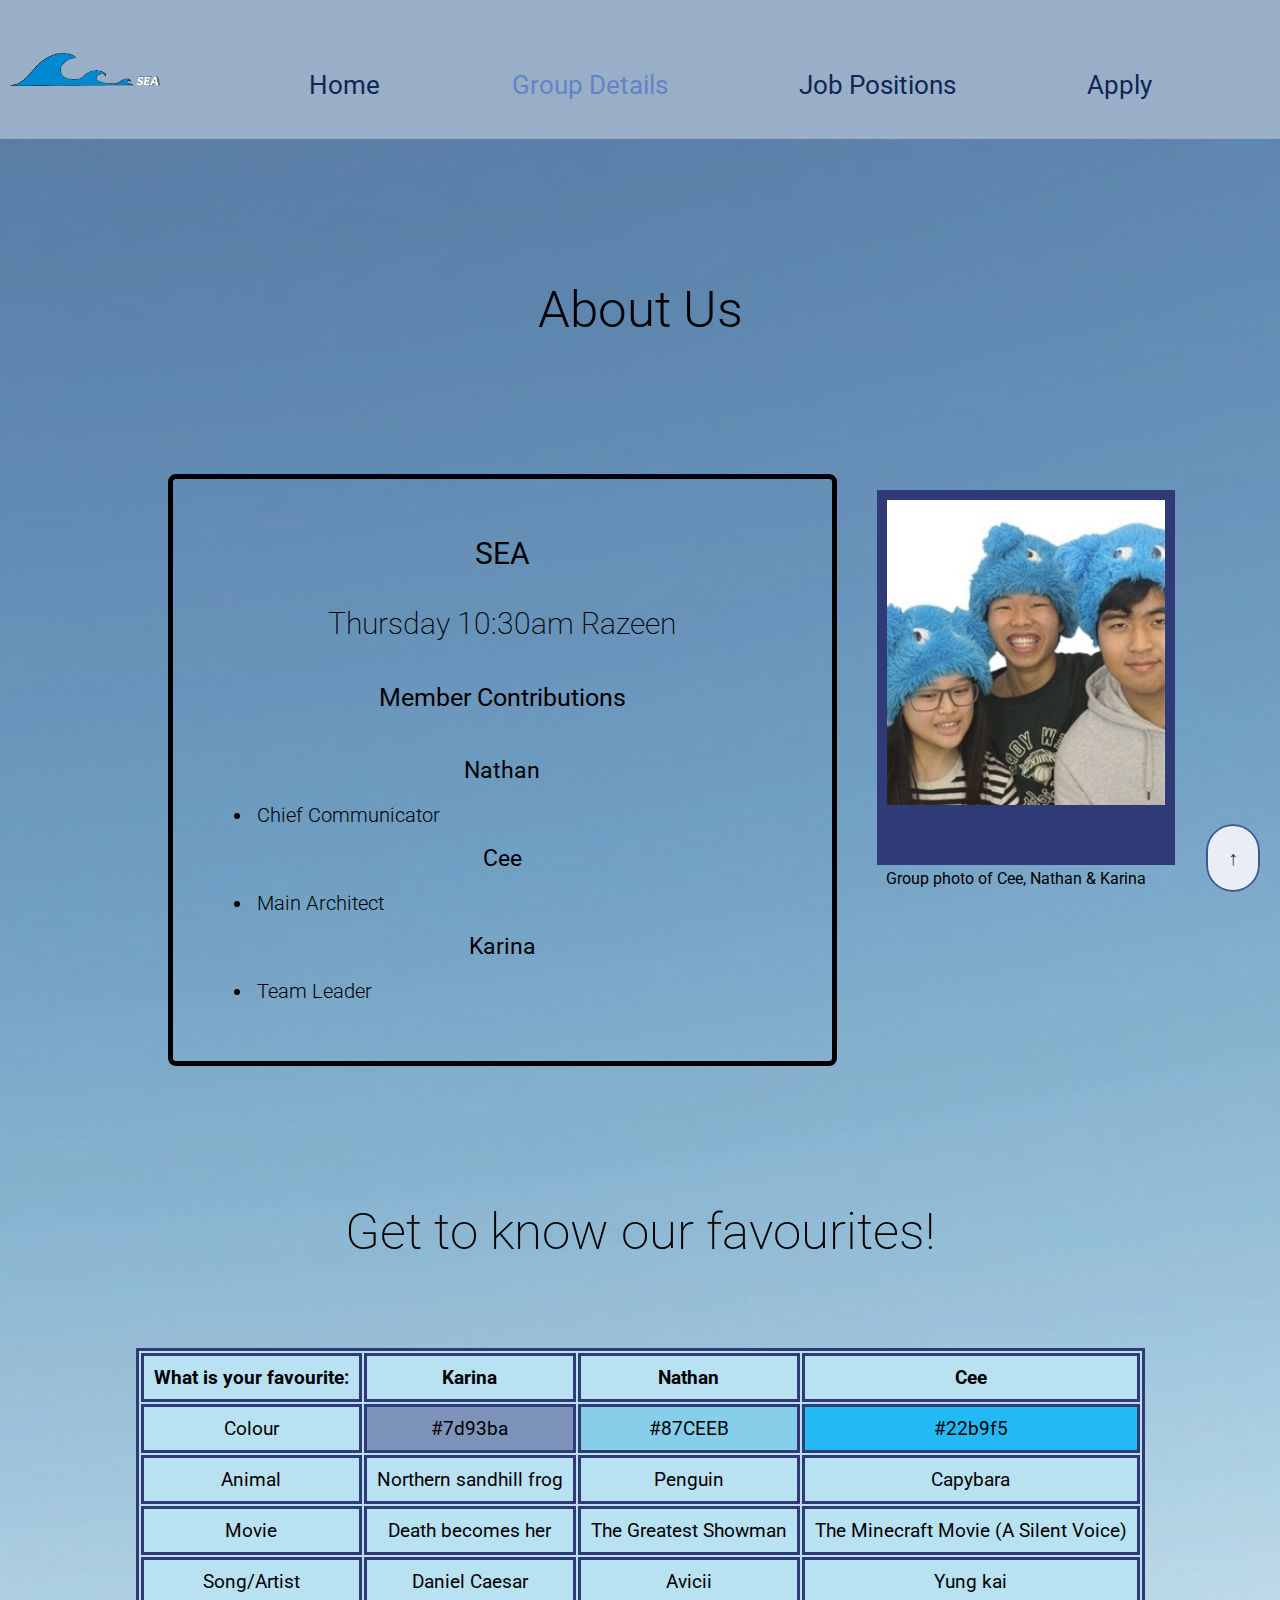
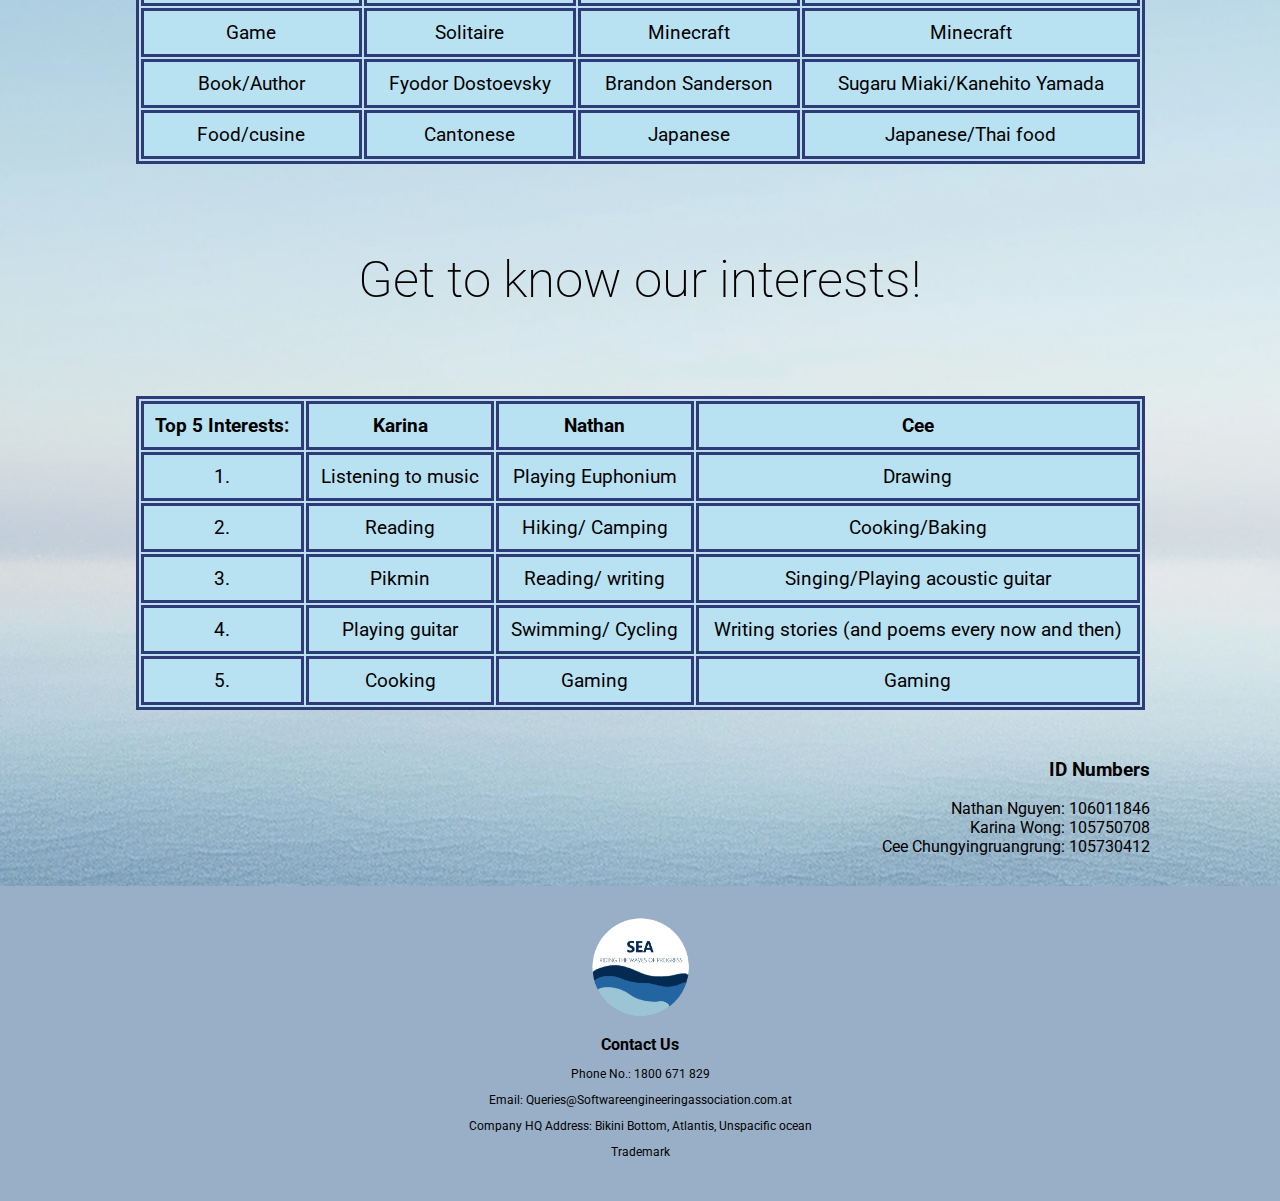
<file: about.html>
<!DOCTYPE html>
<html lang="en">
  <head>
    <meta charset="UTF-8" />
    <meta name="description" content="Job description of for SEA company" />
    <meta name="keywords" content="SEA, about us, about, team members" />
    <meta name="author" content="Karina Wong" />
    <!-- Require links for using Google font API-->
    <link rel="preconnect" href="https://fonts.googleapis.com" />
    <link rel="preconnect" href="https://fonts.gstatic.com" crossorigin />
    <link
      href="https://fonts.googleapis.com/css2?family=Roboto:ital,wght@0,100..900;1,100..900&display=swap"
      rel="stylesheet"
    />
    <!-- Require links for using Animate CSS API-->
    <link
      rel="stylesheet"
      href="https://cdnjs.cloudflare.com/ajax/libs/animate.css/4.1.1/animate.min.css"
    />

    <link rel="stylesheet" href="styles/styles.css" />

    <title>About Us Page</title>
  </head>
  <body>
    <header>
      <div class="nav-bar">
        <div class="nav-logo">
          <img
            src="images/Logo_idk.png"
            alt="SEA Company Logo"
            class="animate__lightSpeedInLeft animate__wobble"
          />
        </div>
        <div class="nav-links">
          <nav class="menu about">
            <ul>
              <li><a href="index.html">Home</a></li>
              <li class="active-page">
                <a href="about.html">Group Details</a>
              </li>
              <li><a href="jobs.html">Job Positions</a></li>
              <li><a href="apply.html">Apply</a></li>
            </ul>
          </nav>
        </div>
      </div>
    </header>
    <main class="about-us">
      <h1>About Us</h1>
      <div class="contribution">
        <div class="text-contribution">
          <h2>SEA</h2>
          <h3>Thursday 10:30am Razeen</h3>
          <h4>Member Contributions</h4>
          <dl>
            <dt>Nathan</dt>
            <dd>
              <ul>
                <li>Chief Communicator</li>
              </ul>
            </dd>

            <dt>Cee</dt>
            <dd>
              <ul>
                <li>Main Architect</li>
              </ul>
            </dd>
            <dt>Karina</dt>
            <dd>
              <ul>
                <li>Team Leader</li>
              </ul>
            </dd>
          </dl>
        </div>
        <div class="group-photo">
          <figure>
            <img
              src="images/group_photo.jpg"
              alt="Group photo of all members."
              class="aanimate__slideInRight"
            />
            <figcaption>Group photo of Cee, Nathan & Karina</figcaption>
          </figure>
        </div>
      </div>

      <div class="interests">
        <h5>Get to know our favourites!</h5>
        <div class="table-wrapper">
          <table class="favourite-table">
            <thead>
              <tr>
                <th>What is your favourite:</th>
                <th>Karina</th>
                <th>Nathan</th>
                <th>Cee</th>
              </tr>
            </thead>
            <tbody>
              <tr>
                <td>Colour</td>
                <td class="karina-colour">#7d93ba</td>
                <td class="nathan-colour">#87CEEB</td>
                <td class="cee-colour">#22b9f5</td>
              </tr>
              <tr>
                <td>Animal</td>
                <td>Northern sandhill frog</td>
                <td>Penguin</td>
                <td>Capybara</td>
              </tr>
              <tr>
                <td>Movie</td>
                <td>Death becomes her</td>
                <td>The Greatest Showman</td>
                <td>The Minecraft Movie (A Silent Voice)</td>
              </tr>
              <tr>
                <td>Song/Artist</td>
                <td>Daniel Caesar</td>
                <td>Avicii</td>
                <td>Yung kai</td>
              </tr>
              <tr>
                <td>Game</td>
                <td>Solitaire</td>
                <td>Minecraft</td>
                <td>Minecraft</td>
              </tr>
              <tr>
                <td>Book/Author</td>
                <td>Fyodor Dostoevsky</td>
                <td>Brandon Sanderson</td>
                <td>Sugaru Miaki/Kanehito Yamada</td>
              </tr>
              <tr>
                <td>Food/cusine</td>
                <td>Cantonese</td>
                <td>Japanese</td>
                <td>Japanese/Thai food</td>
              </tr>
            </tbody>
          </table>
        </div>
        <h5>Get to know our interests!</h5>
        <div class="table-wrapper test">
          <table class="interest-table">
            <thead>
              <tr>
                <th>Top 5 Interests:</th>
                <th>Karina</th>
                <th>Nathan</th>
                <th>Cee</th>
              </tr>
            </thead>
            <tbody>
              <tr>
                <td>1.</td>
                <td>Listening to music</td>
                <td>Playing Euphonium</td>
                <td>Drawing</td>
              </tr>
              <tr>
                <td>2.</td>
                <td>Reading</td>
                <td>Hiking/ Camping</td>
                <td>Cooking/Baking</td>
              </tr>
              <tr>
                <td>3.</td>
                <td>Pikmin</td>
                <td>Reading/ writing</td>
                <td>Singing/Playing acoustic guitar</td>
              </tr>
              <tr>
                <td>4.</td>
                <td>Playing guitar</td>
                <td>Swimming/ Cycling</td>
                <td>Writing stories (and poems every now and then)</td>
              </tr>
              <tr>
                <td>5.</td>
                <td>Cooking</td>
                <td>Gaming</td>
                <td>Gaming</td>
              </tr>
            </tbody>
          </table>
        </div>
      </div>
    </main>
    <aside>
      <section class="student-ids">
        <h3>ID Numbers</h3>
        <div>Nathan Nguyen: 106011846</div>
        <div>Karina Wong: 105750708</div>
        <div>Cee Chungyingruangrung: 105730412</div>
      </section>
    </aside>
    <!-- This content was made with the help of GenAI (ChatGPT). GenAI prompt: I'm building a site and I'm adding a jump to the top button, but I have an issue, after you click it once, you cannot click it again, is there a way to solve this without the use of javascript?-->
    <div class="up-arrow"><a href="#">↑</a></div>
    <footer>
      <img src="images/Logo_trademark.png" alt="Logo design in circle" />
      <h2>Contact Us</h2>
      <p>Phone No.: 1800 671 829</p>
      <p>Email: Queries@Softwareengineeringassociation.com.at</p>
      <p>Company HQ Address: Bikini Bottom, Atlantis, Unspacific ocean</p>
      <p>Trademark</p>
    </footer>
  </body>
</html>
</file>
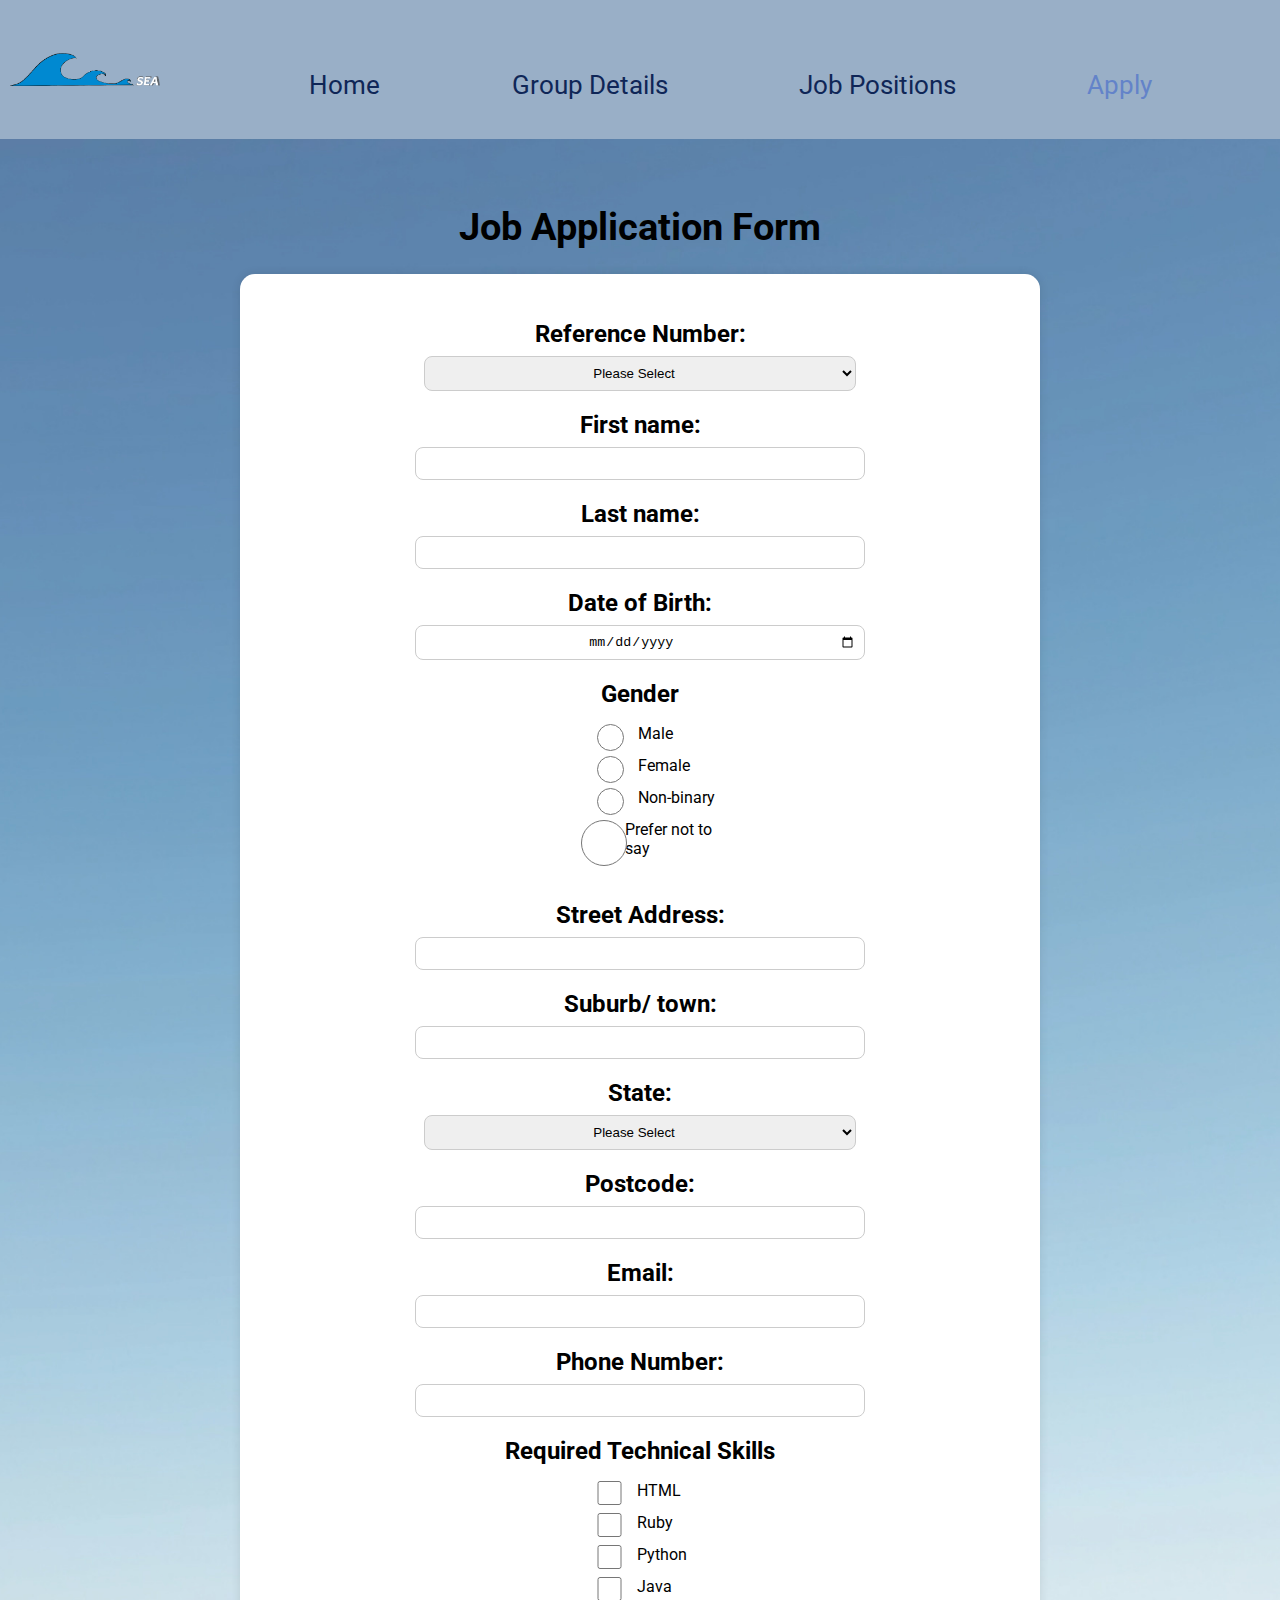
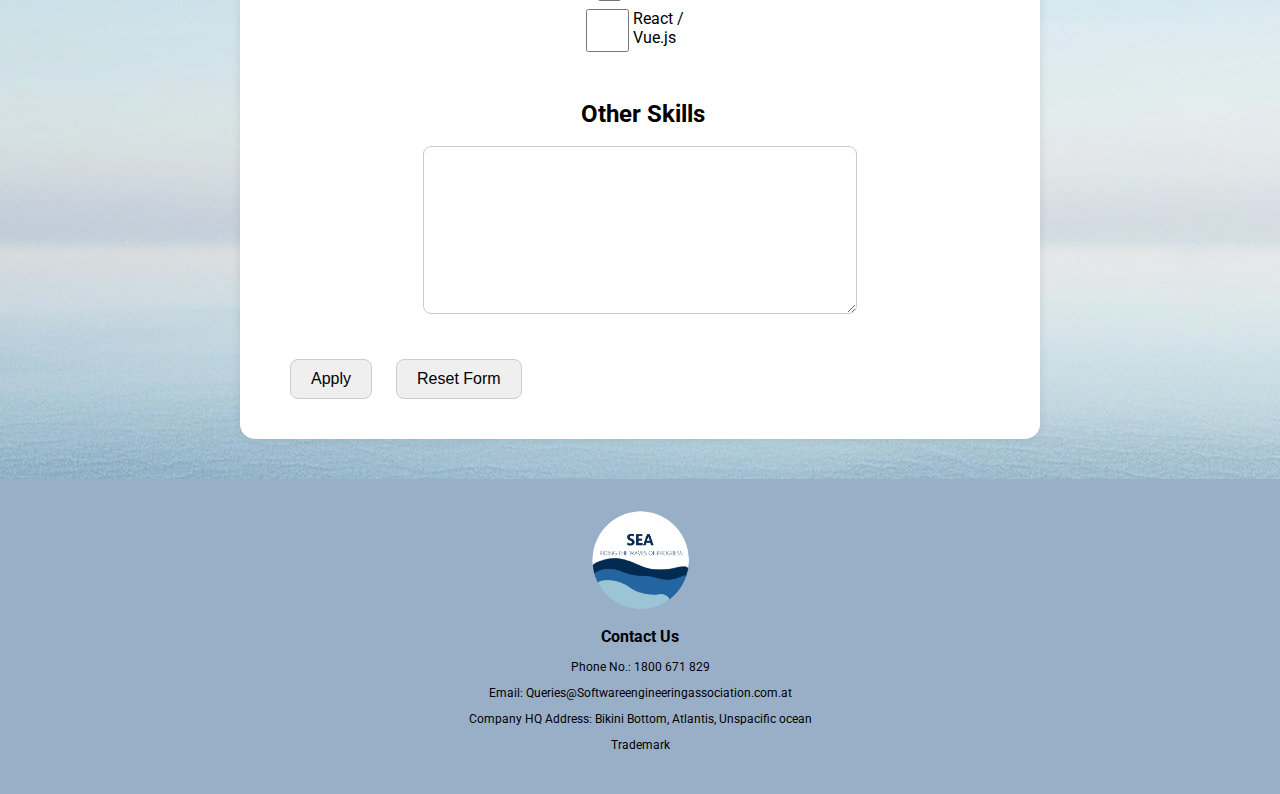
<file: apply.html>
<!DOCTYPE html>

<html lang="en">
  <head>
    <meta charset="UTF-8" />
    <meta name="description" content="Application page for jobs at SEA" />
    <meta name="keywords" content="SEA, application, jobs," />
    <meta name="author" content="Nathan Nguyen" />
    <title>SEA application page</title>
    <link href="styles/styles.css" rel="stylesheet" />
    <link rel="preconnect" href="https://fonts.googleapis.com" />
    <link rel="preconnect" href="https://fonts.gstatic.com" crossorigin />
    <link
      href="https://fonts.googleapis.com/css2?family=Roboto:ital,wght@0,100..900;1,100..900&display=swap"
      rel="stylesheet"
    />
    <link
      rel="stylesheet"
      href="https://cdnjs.cloudflare.com/ajax/libs/animate.css/4.1.1/animate.min.css"
    />
  </head>
  <body>
    <header>
      <div class="nav-bar">
        <div class="nav-logo">
          <img
            src="images/Logo_idk.png"
            alt="SEA Company Logo"
            class="animate__lightSpeedInLeft animate__wobble"
          />
        </div>
        <div class="nav-links">
          <nav class="menu about">
            <ul>
              <li><a href="index.html">Home</a></li>
              <li><a href="about.html">Group Details</a></li>
              <li><a href="jobs.html">Job Positions</a></li>
              <li class="active-page"><a href="apply.html">Apply</a></li>
            </ul>
          </nav>
        </div>
      </div>
    </header>
    <main>
      <div class="form-container">
        <h1>Job Application Form</h1>
        <form
          method="post"
          action="http://mercury.swin.edu.au/it000000/formtest.php"
        >
          <p>
            <label for="reference_number">Reference Number: </label>
            <select name="reference_number" id="reference_number">
              <option value="">Please Select</option>
              <option value="job1">Data analyst - DA102</option>
              <option value="job2">Software dev - SD309</option>
              <option value="other">Other</option>
            </select>
          </p>
          <p>
            <label for="first_name">First name: </label>
            <input
              type="text"
              name="first_name"
              id="first_name"
              maxlength="20"
              pattern="[A-Za-z]+"
              required="required"
            />
          </p>
          <p>
            <label for="last_name">Last name: </label>
            <input
              type="text"
              name="last_name"
              id="last_name"
              maxlength="20"
              pattern="[A-Za-z]+"
              required="required"
            />
          </p>
          <p>
            <label for="dob">Date of Birth: </label>
            <input
              type="date"
              name="dob"
              id="dob"
              size="10"
              required="required"
            />
          </p>
          <fieldset>
            <legend>Gender</legend>
            <div class="option-container">
              <input type="radio" name="gender" value="male" id="gender-male" />
              <label for="gender-male">Male</label>
            </div>
            <div class="option-container">
              <input
                type="radio"
                name="gender"
                value="female"
                id="gender-female"
              />
              <label for="gender-female">Female</label>
            </div>
            <div class="option-container">
              <input
                type="radio"
                name="gender"
                value="non-binary"
                id="gender-nonbinary"
              />
              <label for="gender-nonbinary">Non-binary</label>
            </div>
            <div class="option-container">
              <input
                type="radio"
                name="gender"
                value="unspecified"
                id="gender-unspecified"
              />
              <label for="gender-unspecified">Prefer not to say</label>
            </div>
          </fieldset>
          <p>
            <label for="street_address">Street Address: </label>
            <input
              type="text"
              name="street_address"
              id="street_address"
              maxlength="40"
              required="required"
            />
          </p>
          <p>
            <label for="suburb">Suburb/ town: </label>
            <input
              type="text"
              name="suburb"
              id="suburb"
              maxlength="40"
              required="required"
            />
          </p>
          <p>
            <label for="state">State: </label>
            <select name="state" id="state">
              <option value="select">Please Select</option>
              <option value="VIC">VIC</option>
              <option value="NSW">NSW</option>
              <option value="QLD">QLD</option>
              <option value="WA">WA</option>
              <option value="SA">SA</option>
              <option value="NT">NT</option>
              <option value="TAS">TAS</option>
              <option value="ACT">ACT</option>
            </select>
          </p>
          <p>
            <label for="postcode">Postcode: </label>
            <input
              type="text"
              name="postcode"
              id="postcode"
              maxlength="4"
              pattern="[0-9]{4}"
              required="required"
            />
          </p>
          <p>
            <label for="email">Email: </label>
            <input
              type="text"
              name="email"
              id="email"
              pattern="[a-z0-9._%+-]+@[a-z0-9.-]+\.[a-z]{2,}$"
              required="required"
            />
          </p>
          <p>
            <label for="phone">Phone Number: </label>
            <input
              type="text"
              name="phone"
              id="phone"
              pattern="[0-9]{8,12}"
              required="required"
            />
          </p>
          <fieldset>
            <legend>Required Technical Skills</legend>
            <div class="option-container">
              <input type="checkbox" name="tskills[]" value="HTML" id="html" />
              <label for="html">HTML</label>
            </div>
            <div class="option-container">
              <input type="checkbox" name="tskills[]" value="Ruby" id="ruby" />
              <label for="ruby">Ruby</label>
            </div>
            <div class="option-container">
              <input
                type="checkbox"
                name="tskills[]"
                value="Statistics"
                id="stats"
              />
              <label for="stats">Python</label>
            </div>
            <div class="option-container">
              <input
                type="checkbox"
                name="tskills[]"
                value="Java / Python"
                id="javapy"
              />
              <label for="javapy">Java</label>
            </div>
            <div class="option-container">
              <input
                type="checkbox"
                name="tskills[]"
                value="React / Vue.js"
                id="reactvue"
              />
              <label for="reactvue">React / Vue.js</label>
            </div>
          </fieldset>
          <fieldset>
            <div class="otherskills">
              <p>
                <label for="otherskills">Other Skills</label>
                <textarea
                  id="otherskills"
                  name="otherskills"
                  rows="10"
                  cols="1000"
                ></textarea>
              </p>
            </div>
          </fieldset>
          <input type="submit" value="Apply" />
          <input type="reset" value="Reset Form" />
        </form>
      </div>
    </main>
    <footer>
      <img src="images/Logo_trademark.png" alt="Logo design in circle" />
      <h2>Contact Us</h2>
      <p>Phone No.: 1800 671 829</p>
      <p>Email: Queries@Softwareengineeringassociation.com.at</p>
      <p>Company HQ Address: Bikini Bottom, Atlantis, Unspacific ocean</p>
      <p>Trademark</p>
    </footer>
  </body>
</html>
</file>
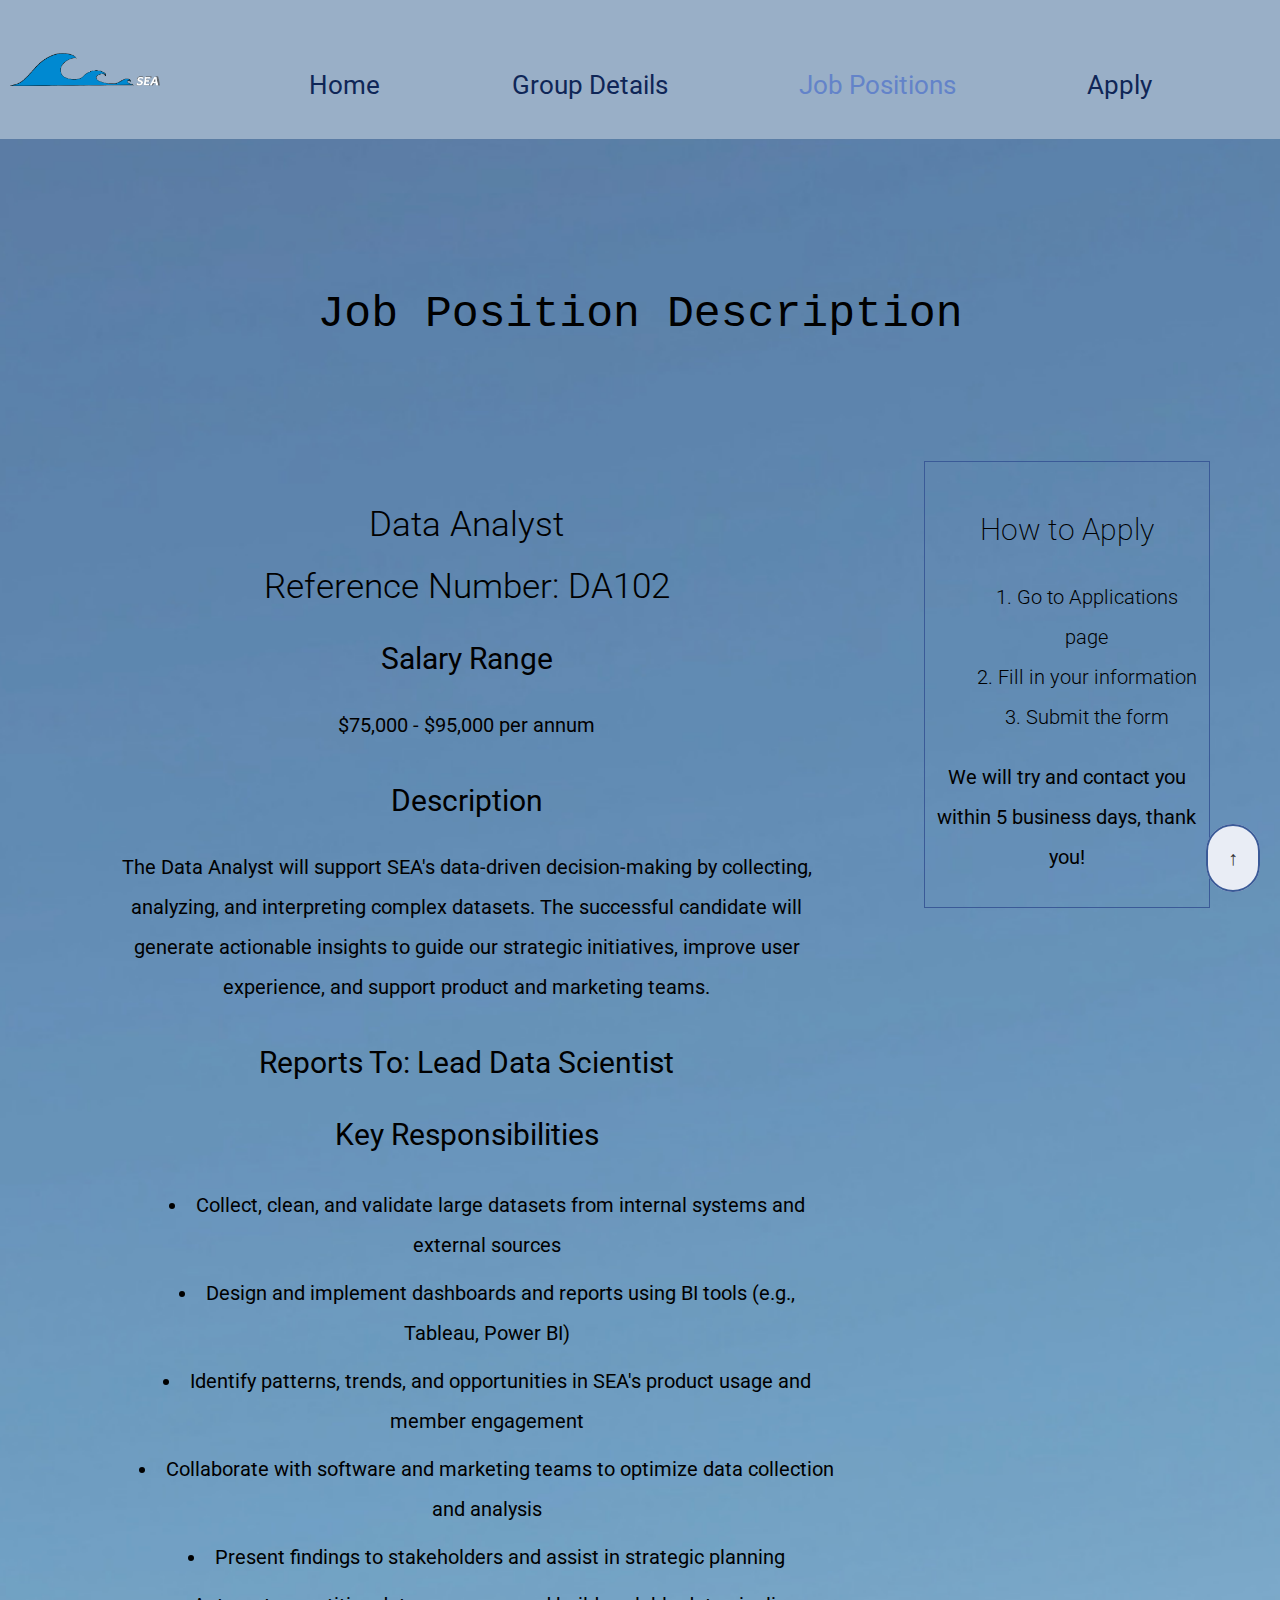
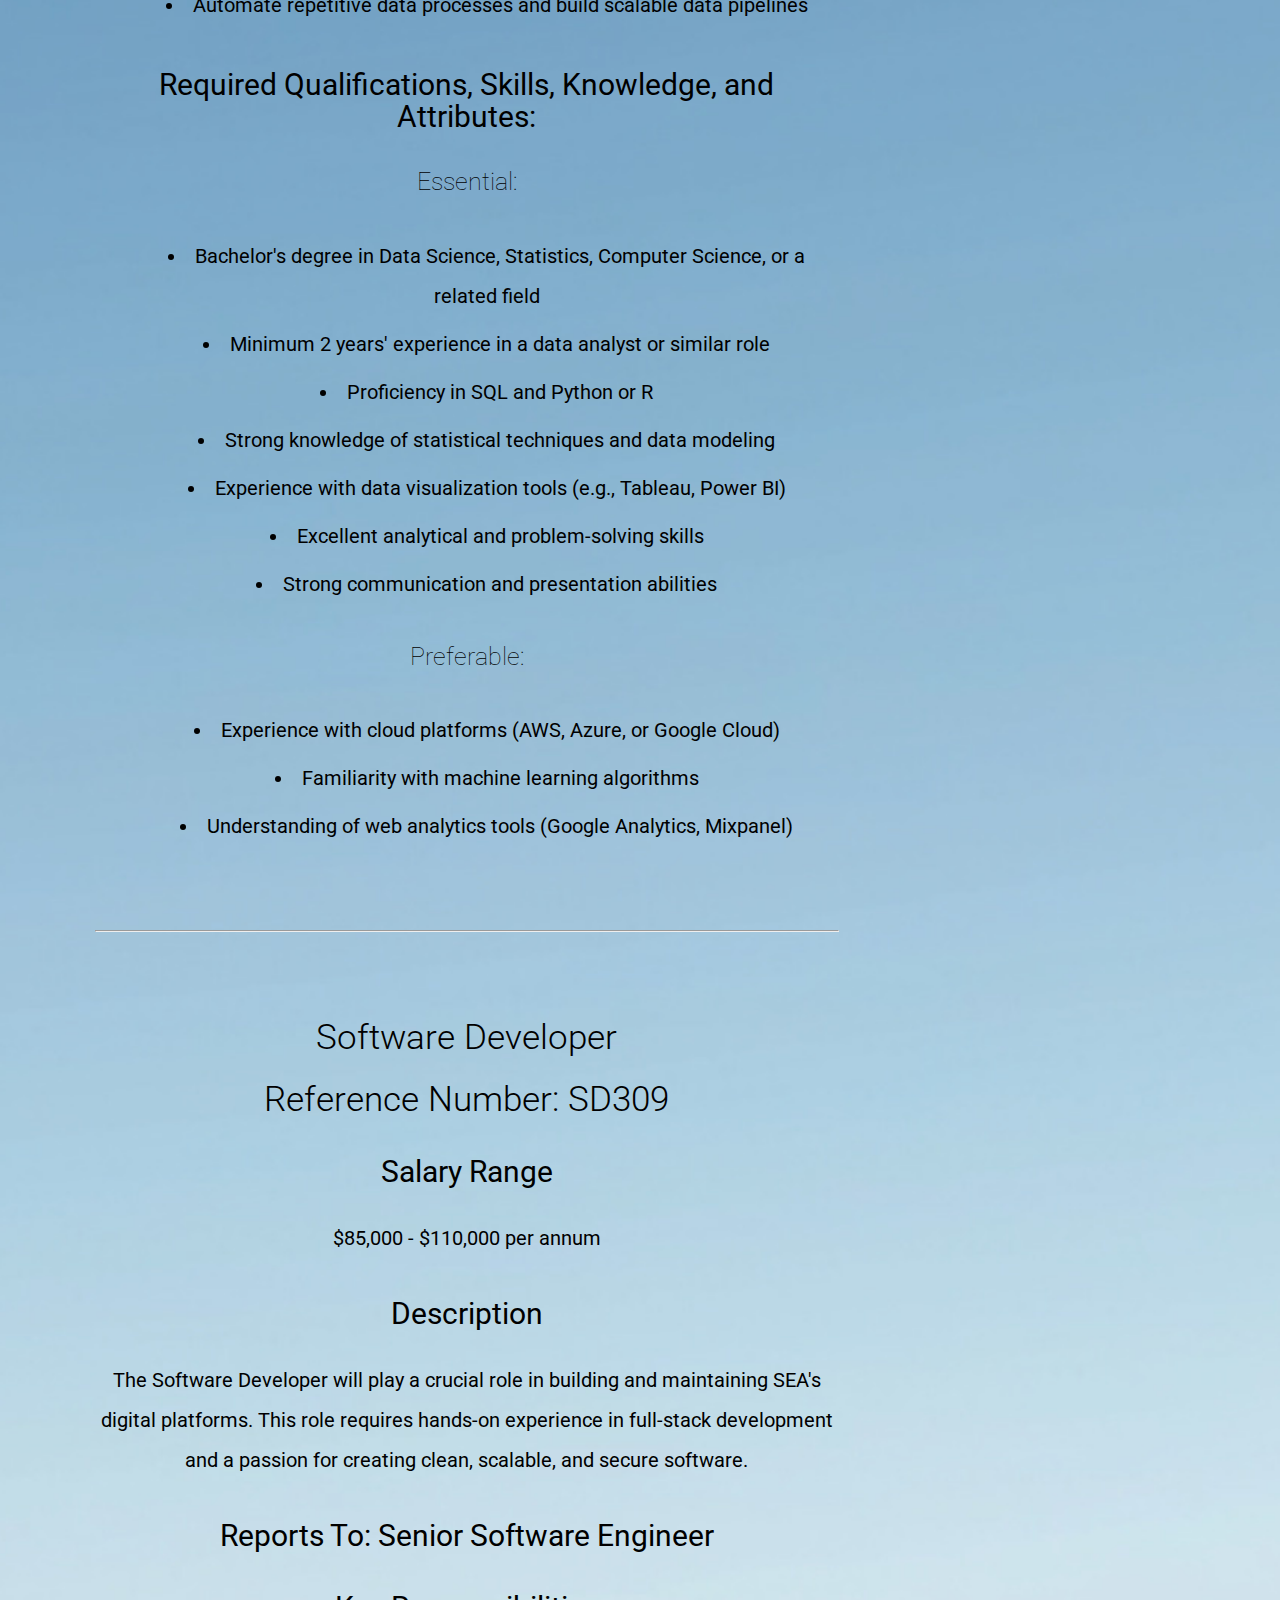
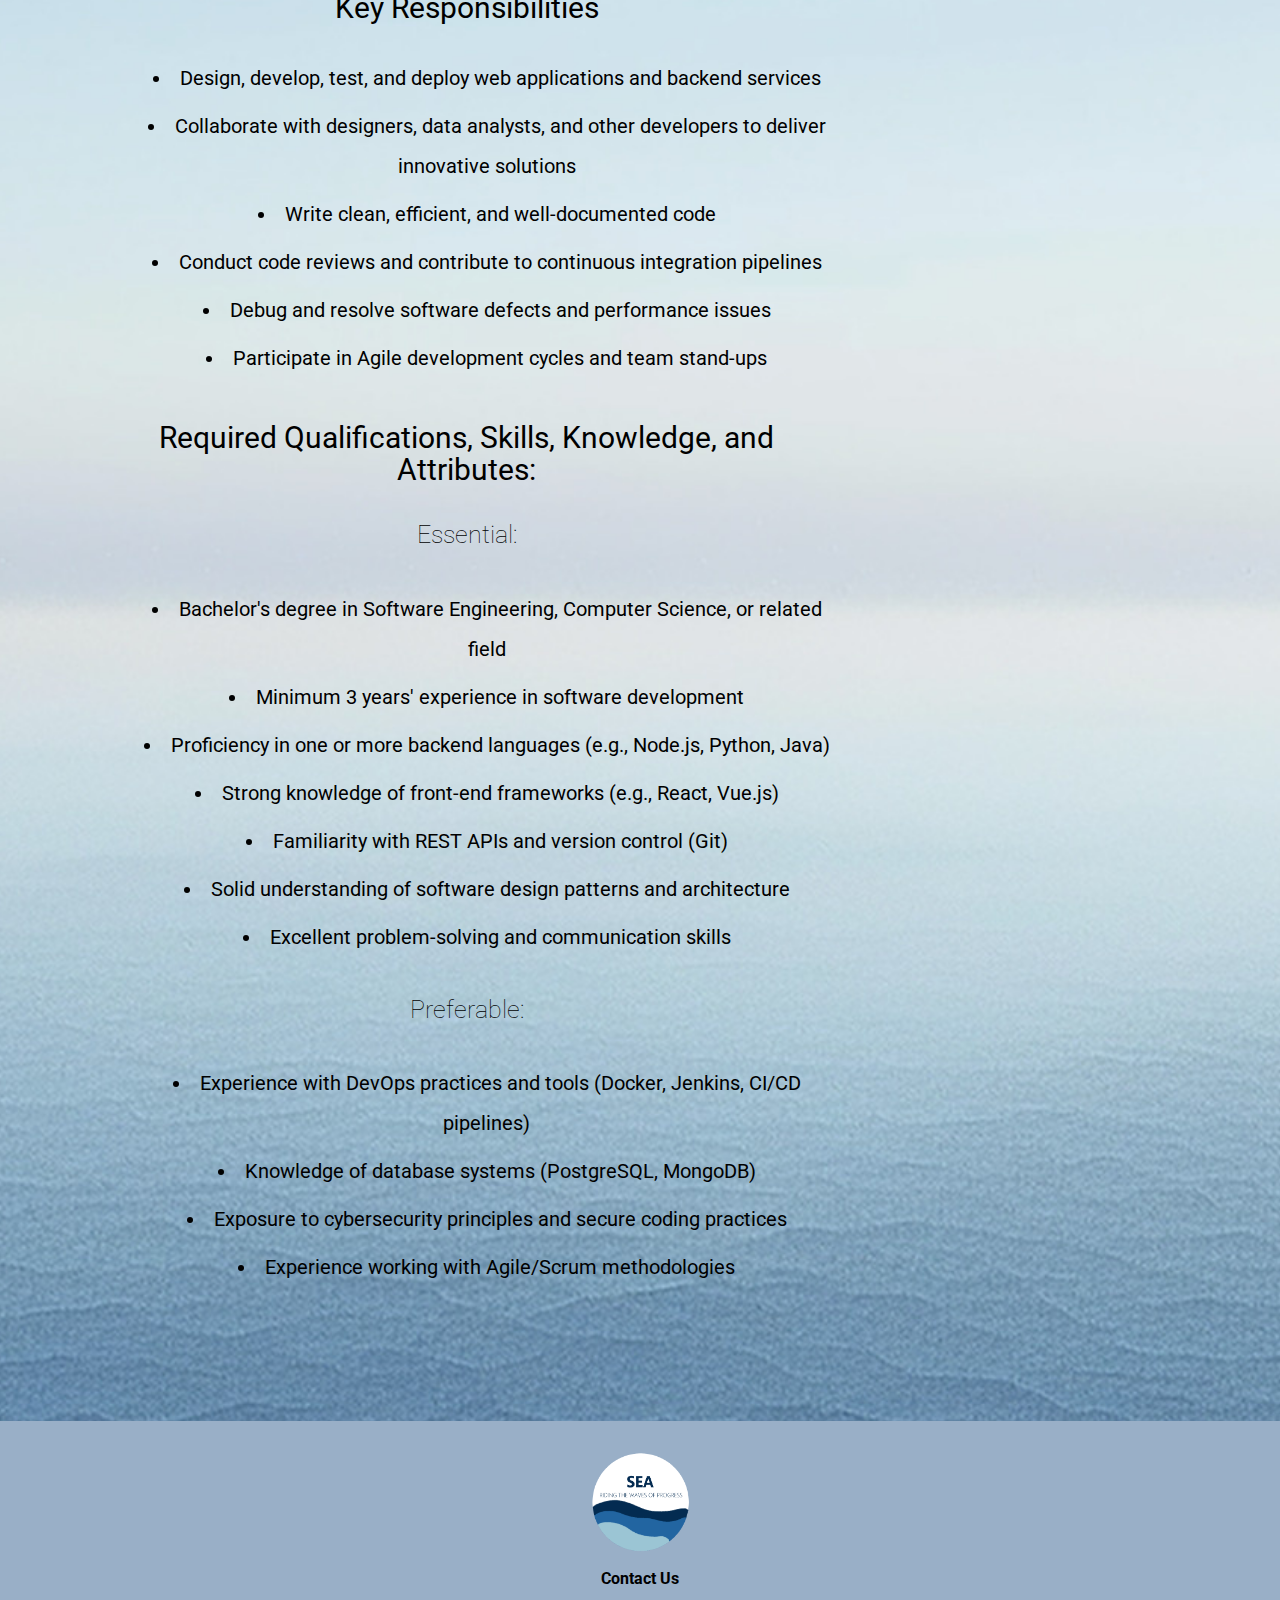
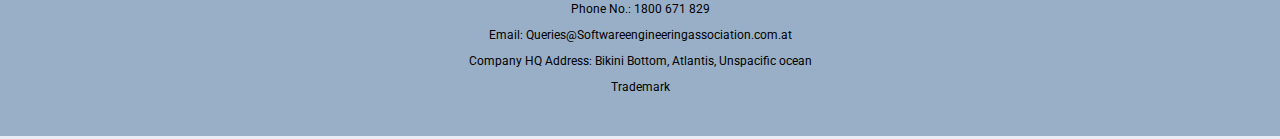
<file: jobs.html>
<!DOCTYPE html>
<html lang="en">
  <head>
    <meta charset="UTF-8" />
    <meta name="description" content="Job description of for SEA company" />
    <meta
      name="keywords"
      content="SEA, jobs, job position details, job details"
    />
    <meta name="author" content="Karina Wong" />
    <!-- Require links for using Google font API-->
    <link rel="preconnect" href="https://fonts.googleapis.com" />
    <link rel="preconnect" href="https://fonts.gstatic.com" crossorigin />
    <link
      href="https://fonts.googleapis.com/css2?family=Roboto:ital,wght@0,100..900;1,100..900&display=swap"
      rel="stylesheet"
    />
    <!-- Require links for using Animate CSS API-->
    <link
      rel="stylesheet"
      href="https://cdnjs.cloudflare.com/ajax/libs/animate.css/4.1.1/animate.min.css"
    />
    <link rel="stylesheet" href="styles/styles.css" />

    <title>Job Position Description Page - SEA</title>
    <link href="styles/styles.css" rel="stylesheet" />
  </head>
  <body>
    <header>
      <div class="nav-bar">
        <div class="nav-logo">
          <img src="images/Logo_idk.png" alt="SEA Company Logo" />
        </div>
        <div class="nav-links">
          <nav class="menu about">
            <ul>
              <li><a href="index.html">Home</a></li>
              <li><a href="about.html">Group Details</a></li>
              <li class="active-page"><a href="jobs.html">Job Positions</a></li>
              <li><a href="apply.html">Apply</a></li>
            </ul>
          </nav>
        </div>
      </div>
    </header>
    <!-- The content below was created using GenAI. GenAI prompt:
  In the context of this company generate information for the following job decisions based on the following guidelines: Data analyst, Software developer Company’s position description reference number (5 alphanumeric characters)
• Position title
• Brief description of the position
• Salary range
• The title of the position to whom the successful applicant will report
• Key responsibilities. A list of the specific tasks that are to be performed
• Required qualifications, skills, knowledge and attributes. These should be divided into
“essential” and “preferable”. These requirements should include such things as
programming languages required, number-of-years of experience required, etc..”-->
    <main>
      <h1 class="job-page-title">Job Position Description</h1>
      <div class="job-description">
        <div class="jobs">
          <section class="data-analyst">
            <h2>Data Analyst</h2>
            <h2>Reference Number: DA102</h2>
            <h3>Salary Range</h3>
            <p>$75,000 - $95,000 per annum</p>
            <h3>Description</h3>
            <p>
              The Data Analyst will support SEA's data-driven decision-making by
              collecting, analyzing, and interpreting complex datasets. The
              successful candidate will generate actionable insights to guide
              our strategic initiatives, improve user experience, and support
              product and marketing teams.
            </p>
            <h3>Reports To: Lead Data Scientist</h3>

            <h3>Key Responsibilities</h3>
            <ul>
              <li>
                Collect, clean, and validate large datasets from internal
                systems and external sources
              </li>
              <li>
                Design and implement dashboards and reports using BI tools
                (e.g., Tableau, Power BI)
              </li>
              <li>
                Identify patterns, trends, and opportunities in SEA's product
                usage and member engagement
              </li>
              <li>
                Collaborate with software and marketing teams to optimize data
                collection and analysis
              </li>
              <li>
                Present findings to stakeholders and assist in strategic
                planning
              </li>
              <li>
                Automate repetitive data processes and build scalable data
                pipelines
              </li>
            </ul>
            <h3>Required Qualifications, Skills, Knowledge, and Attributes:</h3>
            <h4>Essential:</h4>
            <ul>
              <li>
                Bachelor's degree in Data Science, Statistics, Computer Science,
                or a related field
              </li>
              <li>
                Minimum 2 years' experience in a data analyst or similar role
              </li>
              <li>Proficiency in SQL and Python or R</li>
              <li>
                Strong knowledge of statistical techniques and data modeling
              </li>
              <li>
                Experience with data visualization tools (e.g., Tableau, Power
                BI)
              </li>
              <li>Excellent analytical and problem-solving skills</li>
              <li>Strong communication and presentation abilities</li>
            </ul>

            <h4>Preferable:</h4>
            <ul>
              <li>
                Experience with cloud platforms (AWS, Azure, or Google Cloud)
              </li>
              <li>Familiarity with machine learning algorithms</li>
              <li>
                Understanding of web analytics tools (Google Analytics,
                Mixpanel)
              </li>
            </ul>
          </section>
          <hr />
          <section class="software-developer">
            <h2>Software Developer</h2>
            <h2>Reference Number: SD309</h2>
            <h3>Salary Range</h3>
            <p>$85,000 - $110,000 per annum</p>
            <h3>Description</h3>
            <p>
              The Software Developer will play a crucial role in building and
              maintaining SEA's digital platforms. This role requires hands-on
              experience in full-stack development and a passion for creating
              clean, scalable, and secure software.
            </p>
            <h3>Reports To: Senior Software Engineer</h3>

            <h3>Key Responsibilities</h3>
            <ul>
              <li>
                Design, develop, test, and deploy web applications and backend
                services
              </li>
              <li>
                Collaborate with designers, data analysts, and other developers
                to deliver innovative solutions
              </li>
              <li>Write clean, efficient, and well-documented code</li>
              <li>
                Conduct code reviews and contribute to continuous integration
                pipelines
              </li>
              <li>Debug and resolve software defects and performance issues</li>
              <li>
                Participate in Agile development cycles and team stand-ups
              </li>
            </ul>
            <h3>Required Qualifications, Skills, Knowledge, and Attributes:</h3>
            <h4>Essential:</h4>
            <ul>
              <li>
                Bachelor's degree in Software Engineering, Computer Science, or
                related field
              </li>
              <li>Minimum 3 years' experience in software development</li>
              <li>
                Proficiency in one or more backend languages (e.g., Node.js,
                Python, Java)
              </li>
              <li>
                Strong knowledge of front-end frameworks (e.g., React, Vue.js)
              </li>
              <li>Familiarity with REST APIs and version control (Git)</li>
              <li>
                Solid understanding of software design patterns and architecture
              </li>
              <li>Excellent problem-solving and communication skills</li>
            </ul>

            <h4>Preferable:</h4>
            <ul>
              <li>
                Experience with DevOps practices and tools (Docker, Jenkins,
                CI/CD pipelines)
              </li>
              <li>Knowledge of database systems (PostgreSQL, MongoDB)</li>
              <li>
                Exposure to cybersecurity principles and secure coding practices
              </li>

              <li>Experience working with Agile/Scrum methodologies</li>
            </ul>
          </section>
        </div>
        <aside class="how-to">
          <div>
            <h3>How to Apply</h3>
            <ol>
              <li>Go to Applications page</li>
              <li>Fill in your information</li>
              <li>Submit the form</li>
            </ol>
            <p>
              We will try and contact you within 5 business days, thank you!
            </p>
          </div>
        </aside>
      </div>
    </main>

    <div class="up-arrow"><a href="#">↑</a></div>
    <footer>
      <img src="images/Logo_trademark.png" alt="Logo design in circle" />
      <h2>Contact Us</h2>
      <p>Phone No.: 1800 671 829</p>
      <p>Email: Queries@Softwareengineeringassociation.com.at</p>
      <p>Company HQ Address: Bikini Bottom, Atlantis, Unspacific ocean</p>
      <p>Trademark</p>
    </footer>
  </body>
</html>
</file>
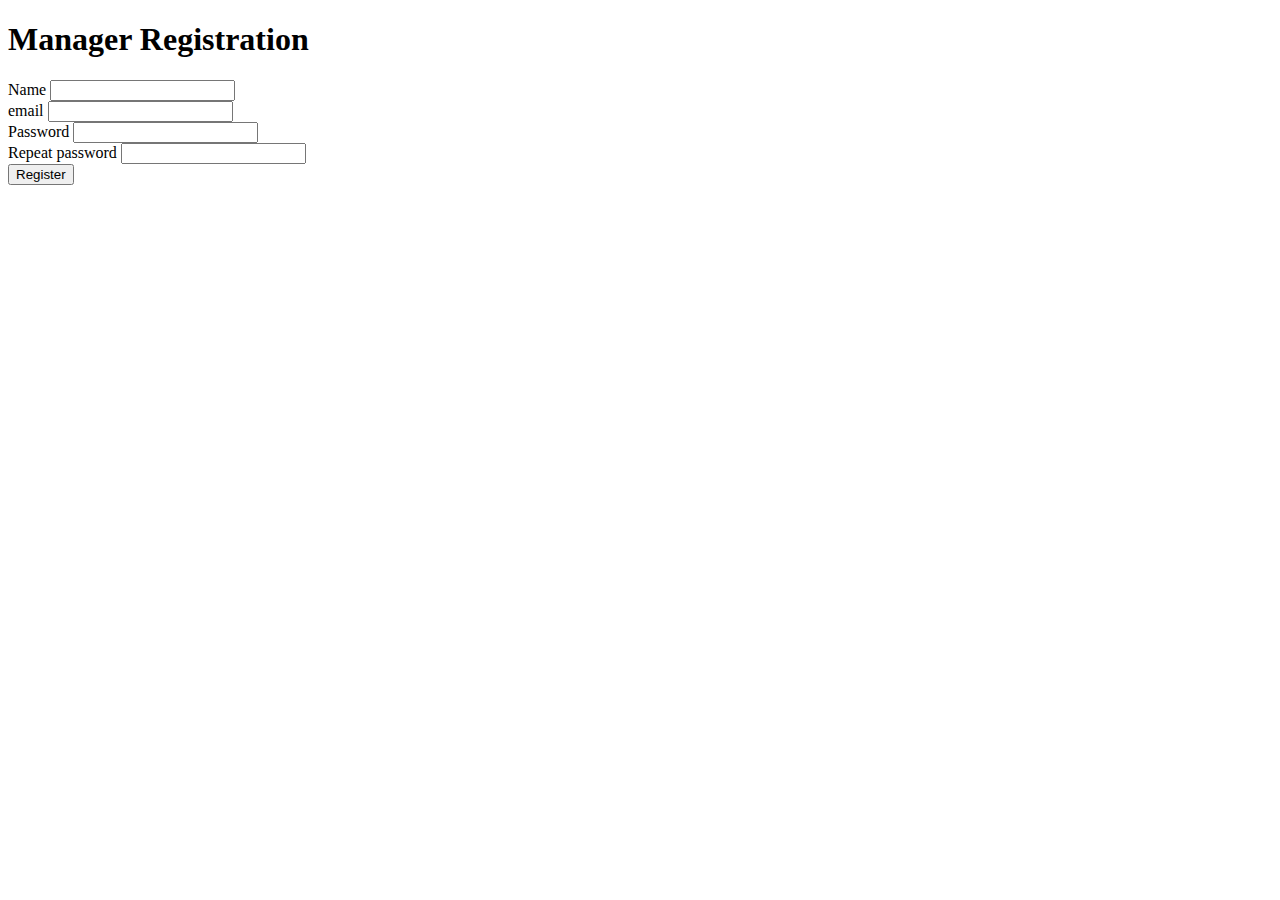
<file: signup.html>
<!DOCTYPE html>
<html>
    <head>
        <title>Manager Registration</title>
        <meta charset="UTF-8">
</head>
<body>
    <h1>Manager Registration</h1>

    <form action="process_register.php" method="POST" id="register" novalidate>
        <div>
            <label for="name">Name</label>
            <input type="text" id="name" name="name">
        </div>
        <div>
            <label for="email">email</label>
            <input type="email"id="email" name="email">
        </div>
        <div>
            <label for="password">Password</label>
            <input for="password" id="password" name="password">
        </div>
        <div>
            <label for="password_confirmation">Repeat password</label>
            <input type="password" id="password_confirmation" name="password_confirmation">
        </div>

        <button>Register</button>
    </form>

</body>
</html>
</file>
<file: styles/styles.css>
/*
filename: styles.css
author: Karina Wong, Nathan Nguyen, Cee Chungyingruangrung
created: 3/04/25
last modified: 14/4/25
description: Refers to about.html, apply.html, index.html, jobs .html
*/

/* General styling for headers*/
html {
  scroll-behavior: smooth;
}
h1 {
  font-size: 38px;
}

body {
  background-color: #e9edf5;
  font-family: "Roboto", sans-serif, Arial, Helvetica;
  margin: 0px;
}

/* Nav Bar CSS */
.about ul {
  list-style: none;
  display: flex;
  justify-content: space-between;
  padding: 10px;
  padding-left: 60px;
  padding-right: 60px;
  font-family: "Roboto", sans-serif, Arial, Helvetica;
  font-weight: 400;
  font-size: 2vw;
}

.about ul li a {
  text-decoration-line: none;
  color: rgb(15, 38, 87);
}

.about ul li a:hover {
  color: rgb(99, 131, 201);
}

.nav-bar {
  display: flex;
  justify-content: space-between;
  background-color: #99afc7;
}

.nav-logo {
  margin: 10px 0px 10px 10px;

  width: 15%;
  display: flex;
  align-items: center;

  animation: lightSpeedInLeft;
  animation-duration: 2s;
}
.nav-logo:hover {
  -webkit-animation: wobble 2s;
  animation: wobble 2s;
}

.nav-logo img {
  width: 150px;
}

.nav-links {
  width: 85%;
  padding-top: 30px;
  margin-left: 5%;
  margin-right: 5%;
}

h2 {
  font-weight: bold;
}

/* Footer */
footer {
  padding: 30px;
  background-color: #99afc7;
  text-align: center;
  font-size: 12px;
}
footer img {
  width: 100px;
}

footer h1 {
  font-size: 20px;
}
footer h2 {
  font-size: 16px;
}

/* For the Apply page */
form {
  background-color: #ffffff;
  padding: 30px 40px;
  border-radius: 15px;
  box-shadow: 0 0 10px rgba(0, 0, 0, 0.1);
  width: 60%;
  margin: 0 auto;
}
.form-container {
  display: flex;
  flex-direction: column;
  align-items: center;
  justify-content: center;
  padding: 40px;
}
form p,
form fieldset {
  margin-bottom: 20px;
  display: flex;
  flex-direction: column;
  align-items: center;
}
form label {
  margin-bottom: 8px;
  font-weight: bold;
  font-size: 1.5em;
}

form input,
form select,
form textarea {
  width: 60%;
  padding: 8px;
  border-radius: 8px;
  border: 1px solid #ccc;
  text-align: center;
}

form input:hover,
form select:hover,
form textarea:hover {
  background-color: #ccd9e7;
  color: #000000;
  transition: background-color;
}
/* Centering legend titles*/
fieldset legend {
  text-align: center;
  font-weight: bold;
  margin-bottom: 10px;
  font-size: 1.5em;
}

/* Center group of radio/checkbox options */
fieldset {
  display: flex;
  flex-direction: column;
  align-items: flex-start;
  border: none;
  margin-top: 20px;
}

/* Style eotherskills */
.otherskills p {
  display: flex;
  align-items: center;
  justify-content: flex-start;
  gap: 10px;
  margin: 5px 0;
}

.otherskills p label {
  font-weight: bold;
  font-size: 1.5em;
  margin-left: 5px;
  cursor: pointer;
}

input[type="submit"],
input[type="reset"] {
  width: auto;
  padding: 10px 20px;
  font-size: 1em;
  margin: 10px;
  cursor: pointer;
}

input[type="submit"]:hover,
input[type="reset"]:hover {
  background-color: #3a5a97;
  color: #ffffff;
  border: none;
  transition: background-color 0.3s ease, color 0.3s ease;
}

/* Container for each radio or checkbox + label */
.option-container {
  display: flex;
  align-items: normal;
  margin-bottom: 5px;
  width: 25%;
}

/* Input left, label right */
.option-container input[type="radio"],
.option-container input[type="checkbox"] {
  margin-right: -7%;
  transform: scale(1);
  accent-color: #3a5a97;
  margin-top: 0px;
}

.option-container label {
  font-weight: normal;
  font-size: 1em;
  margin-left: -7%;
}

/* Styling for about us Page*/
.about-us {
  text-align: center;
  padding-left: 50px;
  padding-right: 50px;
  display: flex;

  justify-content: center;
  flex-direction: column;
  margin-top: 40px;
}
.group-photo {
  animation: slideInRight;
  animation-duration: 2s;
}
.about-us h1 {
  font-weight: 300;
  font-size: clamp(2rem, 4vw, 6rem);
  margin-top: 100px;
}

.about-us h5 {
  font-weight: 200;
  font-size: clamp(2rem, 4vw, 5rem);
}

.about-us .main-information {
  padding: 40px;
}

.about-us table,
.about-us td,
.about-us th {
  border: 3px solid rgb(47, 58, 118);
}

.contribution {
  margin-top: 100px;
  height: auto;
  display: grid;
  grid-template-columns: 2fr 1fr;
}
/* grid was used because it was easier to account for when resizing was necessary */
.text-contribution {
  float: left;
  border: 5px solid black;
  padding: 30px 0px;
  margin-left: 15%;
  border-radius: 8px;
  line-height: 2.5em;
}
.text-contribution h2 {
  font-size: 30px;
  font-weight: 400;
}
.text-contribution h3 {
  font-size: 30px;
  font-weight: 200;
}
.text-contribution h4 {
  font-size: 25px;
  font-weight: 400;
}
.text-contribution dt {
  font-size: 23px;
  font-weight: 400;
}

.text-contribution li {
  text-align: start;
  font-size: 20px;
  font-weight: 300;
}

figure img {
  border: 10px solid rgb(47, 58, 118);
  border-bottom: 60px solid rgb(47, 58, 118);
  width: 100%;
}

figure {
  float: left;
  margin-right: 15%;
  height: auto;

  flex: 1;
}

.interest-table,
.favourite-table {
  background-color: #b8e1f2;
  font-size: 19px;
  width: 100%;
}

.interests {
  margin: 0 auto;
  margin-top: 50px;
}
.interest-table td,
.interest-table th,
.favourite-table td,
.favourite-table th {
  padding: 10px;
  transition: 0.3s;
}

.interest-table td:hover,
.interest-table th:hover,
.favourite-table td:hover,
.favourite-table th:hover {
  background-color: #5f6c84c0;
  color: #e9edf5;
}

.interest-table {
  margin-top: 50px;
}

.favourite-table .karina-colour {
  background-color: #7d93ba;
}
.favourite-table .nathan-colour {
  background-color: #87ceeb;
}
.favourite-table .cee-colour {
  background-color: #22b9f5;
}

.student-ids {
  display: flex;
  flex-direction: column;
  align-items: end;
  margin-right: 100px;
  padding: 30px;
}

/* Can add to emphasise which page is selected*/
header ul .active-page a {
  color: rgb(99, 131, 201);
}
/* Styling for job description */
.job-description {
  padding: 40px;
  text-align: center;
  list-style-position: inside;
  display: flex;
}

.job-description .jobs {
  width: 65%;
  padding: 10px 55px;
  line-height: 2em;
}

.data-analyst,
.software-developer {
  margin-top: 90px;
}

h1.job-page-title {
  font-family: monospace;
  font-weight: 100;
  font-size: 3.5vw;
  text-align: center;
  margin-top: 150px;
}
.job-description h2 {
  font-weight: 300;
  font-size: 35px;
  margin-top: 30px;
}
.job-description h3 {
  font-weight: 400;
  font-size: 30px;
  margin-top: 40px;
}
.job-description h4 {
  font-weight: 100;
  font-size: 25px;
}
.job-description p,
.job-description li {
  font-weight: 400;
  font-size: 20px;
  line-height: 2em;
}

.job-description aside {
  float: right;
  width: 25%;
  margin-top: 50px;
  padding: 2px 30px;
  overflow: hidden;
}
.job-description aside div {
  border: #3a5a97 1px solid;
  padding: 10px;
}
.job-description aside h3 {
  font-weight: 200;
}
.job-description aside li {
  font-weight: 300;
  font-size: 20px;
}

.job-description section {
  margin-bottom: 80px;
}

/* Index Page */
.home-page {
  margin: 70px;
}

/* Image on home page (Source:https://www.freepik.com/free-photo/medium-shot-business-team-work_22892758.htm#fromView=search&page=1&position=4&uuid=22e3f5f9-8008-4d13-b8ec-b315e49e34cc&query=Corporate+group) */
.home-pic {
  width: 100%;
  left: 50px;
  bottom: 150px;
}

/* Bottom Read more Button */

.read-more {
  border: 2px solid;
  padding: 10px;
  border-radius: 50px;
  background-color: #99afc7;
  font-weight: bold;
  color: #ffffff;
  text-decoration: none;

  top: 20px;
}

.read-more:hover {
  color: rgb(99, 131, 201);
  background-color: #ffffff;
}

/* About Company Paragraph */

.about-company {
  margin-left: auto;
  font-size: 1.35em;
  display: flex;
  font-family: "Roboto", sans-serif, Arial, Helvetica;
  font-weight: 400;
}
.company-intro {
  margin-left: 50px;
}

ul li {
  padding: 4px;
}
.mission {
  font-size: 125%;
  font-family: "Roboto", sans-serif, Arial, Helvetica;
  font-weight: 400;
}

/* Background image (Source: https://stock.adobe.com/au/Library/urn:aaid:sc:AP:d43445cf-3b50-432b-b8df-f91d563b5fdd?asset_id=1006291114) */

body {
  background-image: url("images/background.jpeg");
  background-size: cover;
  background-position: center;
  margin: 0;
  background-repeat: no-repeat;
}

/* About Company Read more button */

.read-more {
  border: 2px solid;
  padding: 10px;
  border-radius: 50px;
  background-color: #99afc7;
  font-weight: bold;
  color: #ffffff;
  text-decoration: none;
  font-family: "Roboto", sans-serif, Arial, Helvetica;
}

.read-more:hover {
  color: rgb(99, 131, 201);
  background-color: #ffffff;
}
/* Up-arrow styling & position sticky to ensure it stays at the bottom of the page */
.up-arrow a {
  border: 2px solid #3a5a97;
  padding: 20px;
  background-color: #e9edf5;
  text-decoration: none;
  font-size: 20px;
  font-weight: 900;
  color: #333;
  border-radius: 30px;
}
.up-arrow a:visited {
  color: #333;
}
.up-arrow {
  position: sticky;
  bottom: 30px;
  float: right;
  margin-right: 20px;
}
@media screen and (max-width: 820px) {
  .about-us .contribution {
    grid-template-columns: 1fr;
  }
  .about-us figure {
    margin-left: 20%;
    margin-right: 20%;
  }

  .about-us .text-contribution {
    margin-right: 10%;
    margin-left: 10%;
  }
  .interests .table-wrapper {
    overflow-x: auto;
    margin: 0 auto;
  }
  /* Needed assistance with how to ensure smaller screens had access to the table & ensure table didn't push other elements, used: https://www.youtube.com/watch?v=uMtyxRSqxIk&t=240s*/

  .job-description {
    display: block;
  }
  .job-description .jobs {
    width: 80% !important;
  }
  .job-description .jobs h2 {
    font-size: 28px;
  }
  .job-description .jobs h3 {
    font-size: 23px;
  }
  .job-description aside {
    float: none;
    padding: 10px;
    margin: 10px;
    width: 80% !important;
    margin: 0 auto;
  }
  .job-description .jobs ul {
    padding-left: 0px;
  }

  .option-container {
    width: 80%;
    justify-content: flex-start;
    flex-direction: row;
    align-items: center;
  }
  .option-container input[type="radio"],
  .option-container input[type="checkbox"] {
    transform: scale(0.9);
    margin-right: 8px;
  }

  .option-container label {
    font-size: 1em;
    margin: 0;
  }
}

@media (max-width: 375px) {
  .student-ids {
    margin-right: 0px;
  }
  .interests .table-wrapper {
    width: 270px !important;
    overflow-x: auto;
    margin: 0 auto;
    margin-left: 0px;
    margin-right: 0px;
    padding: 0px;
  }
  .text-contribution ul {
    text-align: start;
  }
  .text-contribution dd {
    margin: 0px;
  }

  .jobs {
    padding-left: 0px !important;
    padding-right: 0px !important;
    width: 100%;
    margin: 0 auto;
  }
  .job-description {
    padding: 0;
  }

  .option-container {
    width: 80%;
    justify-content: flex-start;
    flex-direction: row;
    align-items: center;
  }

  .option-container input[type="radio"],
  .option-container input[type="checkbox"] {
    transform: scale(0.9);
    margin-right: 8px;
  }

  .option-container label {
    font-size: 1em;
    margin: 0;
  }
}
</file>
